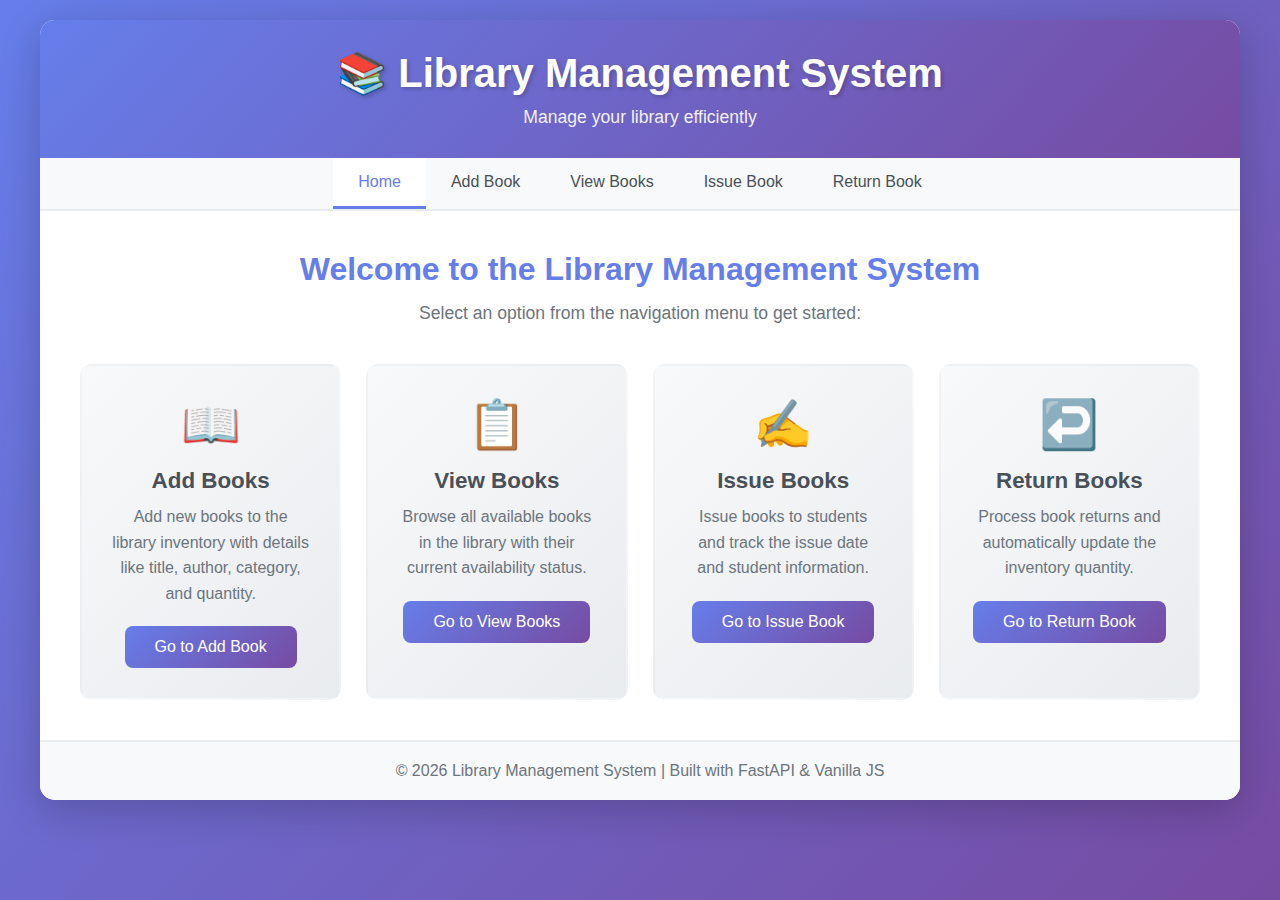
<file: frontend/index.html>
<!DOCTYPE html>
<html lang="en">
<head>
    <meta charset="UTF-8">
    <meta name="viewport" content="width=device-width, initial-scale=1.0">
    <title>Library Management System - Home</title>
    <link rel="stylesheet" href="styles.css">
</head>
<body>
    <div class="container">
        <header>
            <h1>📚 Library Management System</h1>
            <p class="subtitle">Manage your library efficiently</p>
        </header>

        <nav class="navigation">
            <a href="index.html" class="nav-link active">Home</a>
            <a href="add-book.html" class="nav-link">Add Book</a>
            <a href="view-books.html" class="nav-link">View Books</a>
            <a href="issue-book.html" class="nav-link">Issue Book</a>
            <a href="return-book.html" class="nav-link">Return Book</a>
        </nav>

        <main class="main-content">
            <div class="welcome-section">
                <h2>Welcome to the Library Management System</h2>
                <p>Select an option from the navigation menu to get started:</p>
            </div>

            <div class="features-grid">
                <div class="feature-card">
                    <div class="feature-icon">📖</div>
                    <h3>Add Books</h3>
                    <p>Add new books to the library inventory with details like title, author, category, and quantity.</p>
                    <a href="add-book.html" class="btn btn-primary">Go to Add Book</a>
                </div>

                <div class="feature-card">
                    <div class="feature-icon">📋</div>
                    <h3>View Books</h3>
                    <p>Browse all available books in the library with their current availability status.</p>
                    <a href="view-books.html" class="btn btn-primary">Go to View Books</a>
                </div>

                <div class="feature-card">
                    <div class="feature-icon">✍️</div>
                    <h3>Issue Books</h3>
                    <p>Issue books to students and track the issue date and student information.</p>
                    <a href="issue-book.html" class="btn btn-primary">Go to Issue Book</a>
                </div>

                <div class="feature-card">
                    <div class="feature-icon">↩️</div>
                    <h3>Return Books</h3>
                    <p>Process book returns and automatically update the inventory quantity.</p>
                    <a href="return-book.html" class="btn btn-primary">Go to Return Book</a>
                </div>
            </div>
        </main>

        <footer>
            <p>&copy; 2026 Library Management System | Built with FastAPI & Vanilla JS</p>
        </footer>
    </div>
</body>
</html>
</file>
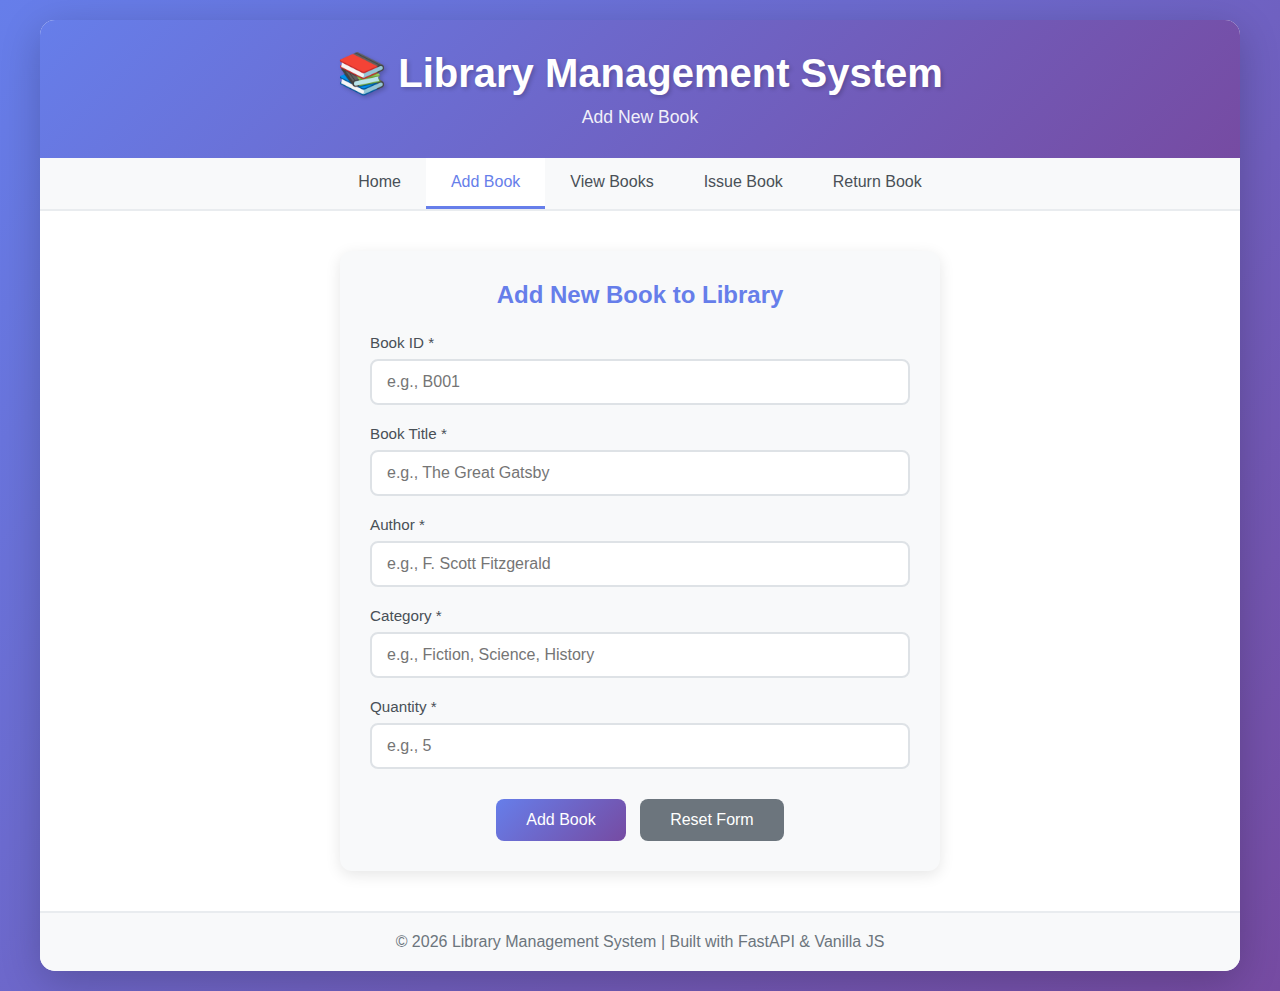
<file: frontend/add-book.html>
<!DOCTYPE html>
<html lang="en">

<head>
    <meta charset="UTF-8">
    <meta name="viewport" content="width=device-width, initial-scale=1.0">
    <title>Add Book - Library Management System</title>
    <link rel="stylesheet" href="styles.css">
</head>

<body>
    <div class="container">
        <header>
            <h1>📚 Library Management System</h1>
            <p class="subtitle">Add New Book</p>
        </header>

        <nav class="navigation">
            <a href="index.html" class="nav-link">Home</a>
            <a href="add-book.html" class="nav-link active">Add Book</a>
            <a href="view-books.html" class="nav-link">View Books</a>
            <a href="issue-book.html" class="nav-link">Issue Book</a>
            <a href="return-book.html" class="nav-link">Return Book</a>
        </nav>

        <main class="main-content">
            <div id="alertContainer"></div>

            <div class="form-container">
                <h2 style="text-align: center; color: #667eea; margin-bottom: 25px;">Add New Book to Library</h2>

                <form id="addBookForm">
                    <div class="form-group">
                        <label for="bookId">Book ID *</label>
                        <input type="text" id="bookId" name="bookId" required placeholder="e.g., B001">
                    </div>

                    <div class="form-group">
                        <label for="title">Book Title *</label>
                        <input type="text" id="title" name="title" required placeholder="e.g., The Great Gatsby">
                    </div>

                    <div class="form-group">
                        <label for="author">Author *</label>
                        <input type="text" id="author" name="author" required placeholder="e.g., F. Scott Fitzgerald">
                    </div>

                    <div class="form-group">
                        <label for="category">Category *</label>
                        <input type="text" id="category" name="category" required
                            placeholder="e.g., Fiction, Science, History">
                    </div>

                    <div class="form-group">
                        <label for="quantity">Quantity *</label>
                        <input type="number" id="quantity" name="quantity" required min="0" placeholder="e.g., 5">
                    </div>

                    <div style="text-align: center; margin-top: 30px;">
                        <button type="submit" class="btn btn-primary">Add Book</button>
                        <button type="reset" class="btn btn-secondary" style="margin-left: 10px;">Reset Form</button>
                    </div>
                </form>
            </div>
        </main>

        <footer>
            <p>&copy; 2026 Library Management System | Built with FastAPI & Vanilla JS</p>
        </footer>
    </div>

    <script src="add-book.js"></script>
</body>

</html>
</file>
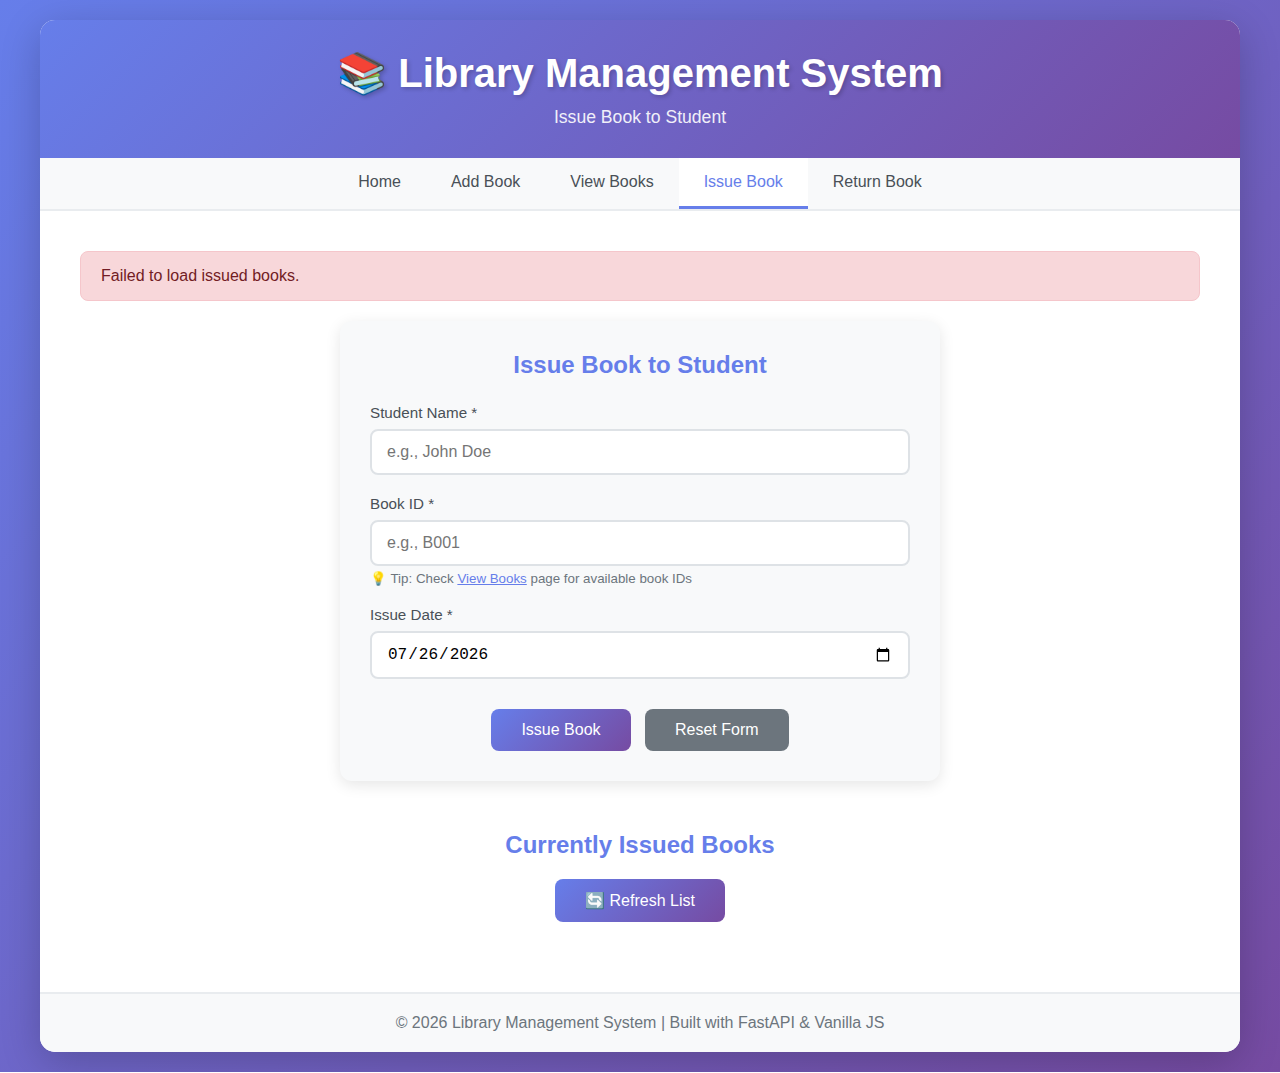
<file: frontend/issue-book.html>
<!DOCTYPE html>
<html lang="en">

<head>
    <meta charset="UTF-8">
    <meta name="viewport" content="width=device-width, initial-scale=1.0">
    <title>Issue Book - Library Management System</title>
    <link rel="stylesheet" href="styles.css">
</head>

<body>
    <div class="container">
        <header>
            <h1>📚 Library Management System</h1>
            <p class="subtitle">Issue Book to Student</p>
        </header>

        <nav class="navigation">
            <a href="index.html" class="nav-link">Home</a>
            <a href="add-book.html" class="nav-link">Add Book</a>
            <a href="view-books.html" class="nav-link">View Books</a>
            <a href="issue-book.html" class="nav-link active">Issue Book</a>
            <a href="return-book.html" class="nav-link">Return Book</a>
        </nav>

        <main class="main-content">
            <div id="alertContainer"></div>

            <div class="form-container">
                <h2 style="text-align: center; color: #667eea; margin-bottom: 25px;">Issue Book to Student</h2>

                <form id="issueBookForm">
                    <div class="form-group">
                        <label for="studentName">Student Name *</label>
                        <input type="text" id="studentName" name="studentName" required placeholder="e.g., John Doe">
                    </div>

                    <div class="form-group">
                        <label for="bookId">Book ID *</label>
                        <input type="text" id="bookId" name="bookId" required placeholder="e.g., B001">
                        <small style="color: #6c757d; display: block; margin-top: 5px;">
                            💡 Tip: Check <a href="view-books.html" style="color: #667eea;">View Books</a> page for
                            available book IDs
                        </small>
                    </div>

                    <div class="form-group">
                        <label for="issueDate">Issue Date *</label>
                        <input type="date" id="issueDate" name="issueDate" required>
                    </div>

                    <div style="text-align: center; margin-top: 30px;">
                        <button type="submit" class="btn btn-primary">Issue Book</button>
                        <button type="reset" class="btn btn-secondary" style="margin-left: 10px;">Reset Form</button>
                    </div>
                </form>
            </div>

            <!-- Currently Issued Books Section -->
            <div style="margin-top: 50px;">
                <h2 style="text-align: center; color: #667eea; margin-bottom: 20px;">Currently Issued Books</h2>
                <div style="text-align: center; margin-bottom: 15px;">
                    <button onclick="loadIssuedBooks()" class="btn btn-primary">🔄 Refresh List</button>
                </div>

                <div id="loadingSpinner" class="loading" style="display: none;">
                    <div class="spinner"></div>
                    <p>Loading issued books...</p>
                </div>

                <div class="table-container">
                    <table id="issuedBooksTable">
                        <thead>
                            <tr>
                                <th>Record ID</th>
                                <th>Student Name</th>
                                <th>Book ID</th>
                                <th>Book Title</th>
                                <th>Author</th>
                                <th>Issue Date</th>
                                <th>Status</th>
                            </tr>
                        </thead>
                        <tbody id="issuedBooksTableBody">
                            <!-- Issued books will be loaded here -->
                        </tbody>
                    </table>
                </div>

                <div id="emptyMessage" style="text-align: center; padding: 40px; display: none;">
                    <p style="font-size: 1.2rem; color: #6c757d;">📚 No books currently issued.</p>
                </div>
            </div>
        </main>

        <footer>
            <p>&copy; 2026 Library Management System | Built with FastAPI & Vanilla JS</p>
        </footer>
    </div>

    <script src="issue-book.js"></script>
</body>

</html>
</file>
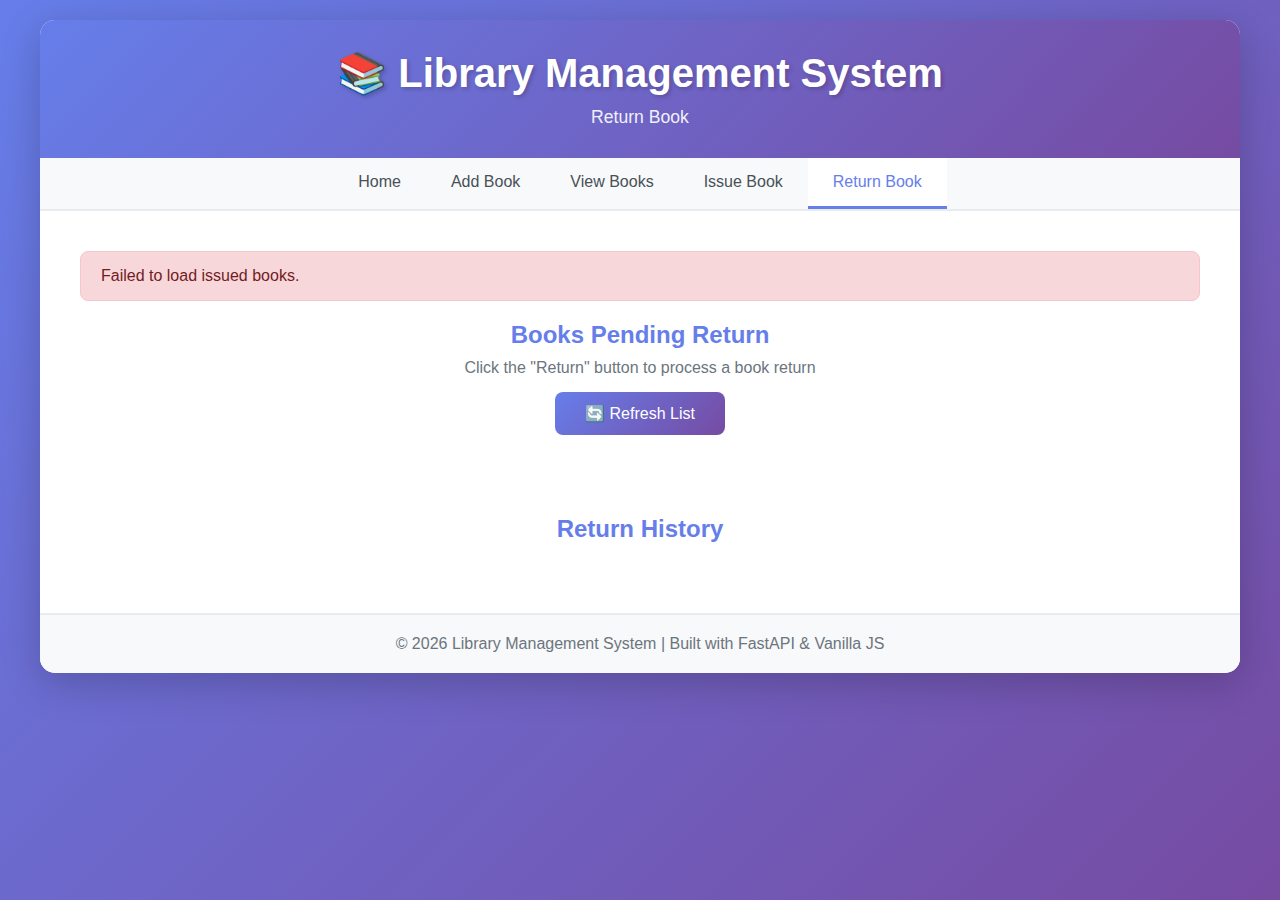
<file: frontend/return-book.html>
<!DOCTYPE html>
<html lang="en">

<head>
    <meta charset="UTF-8">
    <meta name="viewport" content="width=device-width, initial-scale=1.0">
    <title>Return Book - Library Management System</title>
    <link rel="stylesheet" href="styles.css">
</head>

<body>
    <div class="container">
        <header>
            <h1>📚 Library Management System</h1>
            <p class="subtitle">Return Book</p>
        </header>

        <nav class="navigation">
            <a href="index.html" class="nav-link">Home</a>
            <a href="add-book.html" class="nav-link">Add Book</a>
            <a href="view-books.html" class="nav-link">View Books</a>
            <a href="issue-book.html" class="nav-link">Issue Book</a>
            <a href="return-book.html" class="nav-link active">Return Book</a>
        </nav>

        <main class="main-content">
            <div id="alertContainer"></div>

            <div style="text-align: center; margin-bottom: 30px;">
                <h2 style="color: #667eea;">Books Pending Return</h2>
                <p style="color: #6c757d; margin-top: 10px;">Click the "Return" button to process a book return</p>
                <button onclick="loadIssuedBooks()" class="btn btn-primary" style="margin-top: 15px;">
                    🔄 Refresh List
                </button>
            </div>

            <div id="loadingSpinner" class="loading" style="display: none;">
                <div class="spinner"></div>
                <p>Loading issued books...</p>
            </div>

            <div class="table-container">
                <table id="issuedBooksTable">
                    <thead>
                        <tr>
                            <th>Record ID</th>
                            <th>Student Name</th>
                            <th>Book ID</th>
                            <th>Book Title</th>
                            <th>Author</th>
                            <th>Issue Date</th>
                            <th>Action</th>
                        </tr>
                    </thead>
                    <tbody id="issuedBooksTableBody">
                        <!-- Issued books will be loaded here -->
                    </tbody>
                </table>
            </div>

            <div id="emptyMessage" style="text-align: center; padding: 40px; display: none;">
                <p style="font-size: 1.2rem; color: #6c757d;">✅ All books have been returned!</p>
                <a href="issue-book.html" class="btn btn-primary" style="margin-top: 15px;">Issue a Book</a>
            </div>

            <!-- Return History Section -->
            <div style="margin-top: 50px;">
                <h2 style="text-align: center; color: #667eea; margin-bottom: 20px;">Return History</h2>

                <div id="historyLoadingSpinner" class="loading" style="display: none;">
                    <div class="spinner"></div>
                    <p>Loading return history...</p>
                </div>

                <div class="table-container">
                    <table id="returnHistoryTable">
                        <thead>
                            <tr>
                                <th>Record ID</th>
                                <th>Student Name</th>
                                <th>Book Title</th>
                                <th>Issue Date</th>
                                <th>Return Date</th>
                                <th>Status</th>
                            </tr>
                        </thead>
                        <tbody id="returnHistoryTableBody">
                            <!-- Return history will be loaded here -->
                        </tbody>
                    </table>
                </div>

                <div id="historyEmptyMessage" style="text-align: center; padding: 40px; display: none;">
                    <p style="font-size: 1.2rem; color: #6c757d;">📚 No return history available.</p>
                </div>
            </div>
        </main>

        <footer>
            <p>&copy; 2026 Library Management System | Built with FastAPI & Vanilla JS</p>
        </footer>
    </div>

    <script src="return-book.js"></script>
</body>

</html>
</file>
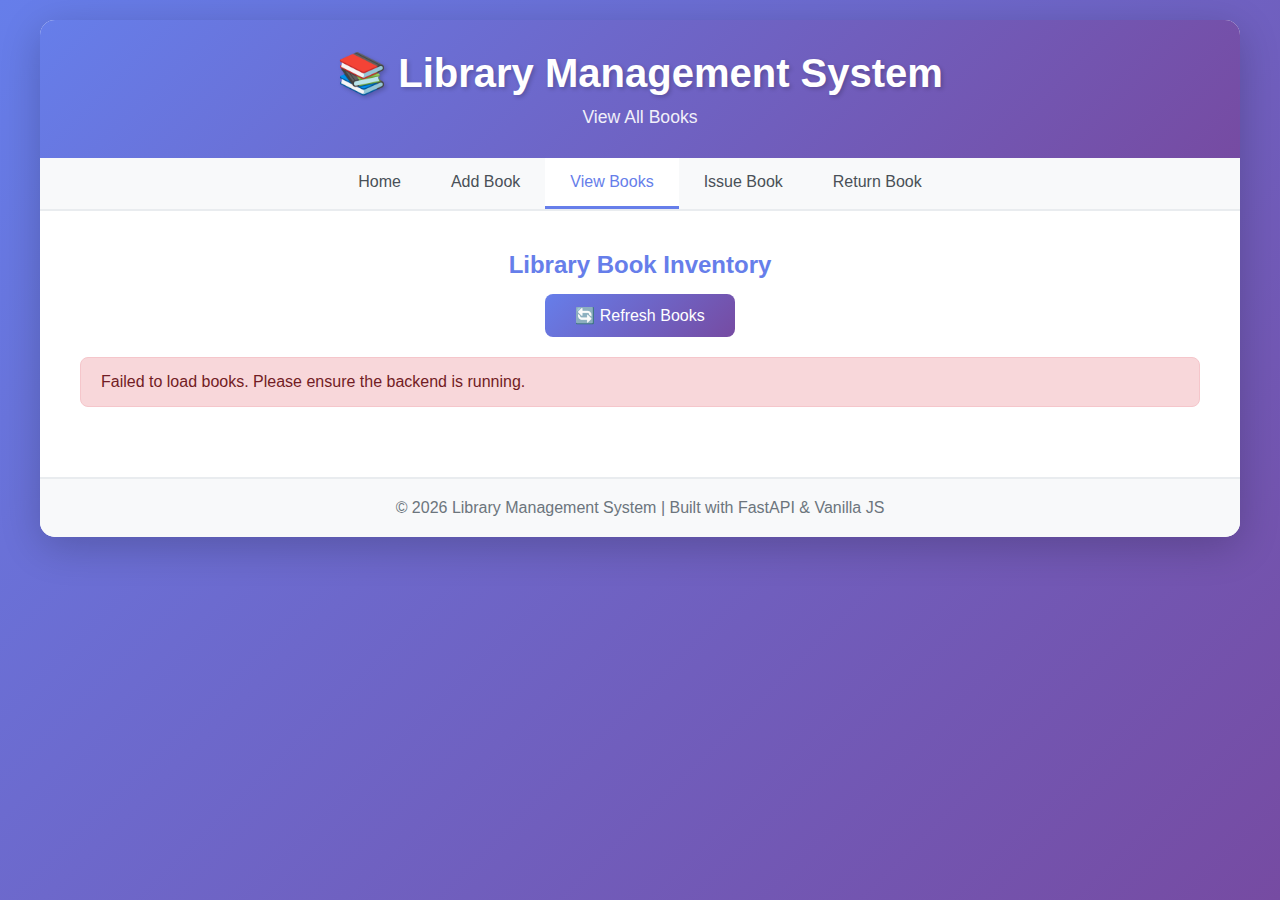
<file: frontend/view-books.html>
<!DOCTYPE html>
<html lang="en">

<head>
    <meta charset="UTF-8">
    <meta name="viewport" content="width=device-width, initial-scale=1.0">
    <title>View Books - Library Management System</title>
    <link rel="stylesheet" href="styles.css">
</head>

<body>
    <div class="container">
        <header>
            <h1>📚 Library Management System</h1>
            <p class="subtitle">View All Books</p>
        </header>

        <nav class="navigation">
            <a href="index.html" class="nav-link">Home</a>
            <a href="add-book.html" class="nav-link">Add Book</a>
            <a href="view-books.html" class="nav-link active">View Books</a>
            <a href="issue-book.html" class="nav-link">Issue Book</a>
            <a href="return-book.html" class="nav-link">Return Book</a>
        </nav>

        <main class="main-content">
            <div style="text-align: center; margin-bottom: 20px;">
                <h2 style="color: #667eea;">Library Book Inventory</h2>
                <button onclick="loadBooks()" class="btn btn-primary" style="margin-top: 15px;">
                    🔄 Refresh Books
                </button>
            </div>

            <div id="loadingSpinner" class="loading" style="display: none;">
                <div class="spinner"></div>
                <p>Loading books...</p>
            </div>

            <div id="alertContainer"></div>

            <div class="table-container">
                <table id="booksTable">
                    <thead>
                        <tr>
                            <th>Book ID</th>
                            <th>Title</th>
                            <th>Author</th>
                            <th>Category</th>
                            <th>Quantity</th>
                            <th>Status</th>
                        </tr>
                    </thead>
                    <tbody id="booksTableBody">
                        <!-- Books will be loaded here dynamically -->
                    </tbody>
                </table>
            </div>

            <div id="emptyMessage" style="text-align: center; padding: 40px; display: none;">
                <p style="font-size: 1.2rem; color: #6c757d;">📚 No books found in the library.</p>
                <a href="add-book.html" class="btn btn-primary" style="margin-top: 15px;">Add Your First Book</a>
            </div>
        </main>

        <footer>
            <p>&copy; 2026 Library Management System | Built with FastAPI & Vanilla JS</p>
        </footer>
    </div>

    <script src="view-books.js"></script>
</body>

</html>
</file>
<file: frontend/styles.css>
/* ============ Global Styles ============ */
* {
    margin: 0;
    padding: 0;
    box-sizing: border-box;
}

body {
    font-family: 'Segoe UI', Tahoma, Geneva, Verdana, sans-serif;
    background: linear-gradient(135deg, #667eea 0%, #764ba2 100%);
    min-height: 100vh;
    padding: 20px;
    color: #333;
}

.container {
    max-width: 1200px;
    margin: 0 auto;
    background: white;
    border-radius: 15px;
    box-shadow: 0 10px 40px rgba(0, 0, 0, 0.2);
    overflow: hidden;
}

/* ============ Header ============ */
header {
    background: linear-gradient(135deg, #667eea 0%, #764ba2 100%);
    color: white;
    padding: 30px;
    text-align: center;
}

header h1 {
    font-size: 2.5rem;
    margin-bottom: 10px;
    text-shadow: 2px 2px 4px rgba(0, 0, 0, 0.2);
}

.subtitle {
    font-size: 1.1rem;
    opacity: 0.9;
}

/* ============ Navigation ============ */
.navigation {
    display: flex;
    justify-content: center;
    background: #f8f9fa;
    padding: 0;
    border-bottom: 2px solid #e9ecef;
    flex-wrap: wrap;
}

.nav-link {
    padding: 15px 25px;
    text-decoration: none;
    color: #495057;
    font-weight: 500;
    transition: all 0.3s ease;
    border-bottom: 3px solid transparent;
}

.nav-link:hover {
    background: #e9ecef;
    color: #667eea;
}

.nav-link.active {
    color: #667eea;
    border-bottom-color: #667eea;
    background: white;
}

/* ============ Main Content ============ */
.main-content {
    padding: 40px;
}

.welcome-section {
    text-align: center;
    margin-bottom: 40px;
}

.welcome-section h2 {
    color: #667eea;
    margin-bottom: 15px;
    font-size: 2rem;
}

.welcome-section p {
    color: #6c757d;
    font-size: 1.1rem;
}

/* ============ Feature Cards ============ */
.features-grid {
    display: grid;
    grid-template-columns: repeat(auto-fit, minmax(250px, 1fr));
    gap: 25px;
    margin-top: 30px;
}

.feature-card {
    background: linear-gradient(135deg, #f8f9fa 0%, #e9ecef 100%);
    padding: 30px;
    border-radius: 12px;
    text-align: center;
    transition: transform 0.3s ease, box-shadow 0.3s ease;
    border: 2px solid transparent;
}

.feature-card:hover {
    transform: translateY(-5px);
    box-shadow: 0 8px 25px rgba(102, 126, 234, 0.3);
    border-color: #667eea;
}

.feature-icon {
    font-size: 3rem;
    margin-bottom: 15px;
}

.feature-card h3 {
    color: #495057;
    margin-bottom: 10px;
    font-size: 1.4rem;
}

.feature-card p {
    color: #6c757d;
    margin-bottom: 20px;
    line-height: 1.6;
}

/* ============ Forms ============ */
.form-container {
    max-width: 600px;
    margin: 0 auto;
    background: #f8f9fa;
    padding: 30px;
    border-radius: 12px;
    box-shadow: 0 4px 15px rgba(0, 0, 0, 0.1);
}

.form-group {
    margin-bottom: 20px;
}

.form-group label {
    display: block;
    margin-bottom: 8px;
    color: #495057;
    font-weight: 500;
    font-size: 0.95rem;
}

.form-group input,
.form-group select {
    width: 100%;
    padding: 12px 15px;
    border: 2px solid #dee2e6;
    border-radius: 8px;
    font-size: 1rem;
    transition: border-color 0.3s ease;
    background: white;
}

.form-group input:focus,
.form-group select:focus {
    outline: none;
    border-color: #667eea;
    box-shadow: 0 0 0 3px rgba(102, 126, 234, 0.1);
}

/* ============ Buttons ============ */
.btn {
    padding: 12px 30px;
    border: none;
    border-radius: 8px;
    font-size: 1rem;
    font-weight: 500;
    cursor: pointer;
    transition: all 0.3s ease;
    text-decoration: none;
    display: inline-block;
}

.btn-primary {
    background: linear-gradient(135deg, #667eea 0%, #764ba2 100%);
    color: white;
}

.btn-primary:hover {
    transform: translateY(-2px);
    box-shadow: 0 5px 15px rgba(102, 126, 234, 0.4);
}

.btn-secondary {
    background: #6c757d;
    color: white;
}

.btn-secondary:hover {
    background: #5a6268;
}

.btn-success {
    background: #28a745;
    color: white;
}

.btn-success:hover {
    background: #218838;
}

.btn-danger {
    background: #dc3545;
    color: white;
}

.btn-danger:hover {
    background: #c82333;
}

/* ============ Tables ============ */
.table-container {
    overflow-x: auto;
    margin-top: 30px;
}

table {
    width: 100%;
    border-collapse: collapse;
    background: white;
    border-radius: 8px;
    overflow: hidden;
    box-shadow: 0 2px 10px rgba(0, 0, 0, 0.1);
}

thead {
    background: linear-gradient(135deg, #667eea 0%, #764ba2 100%);
    color: white;
}

th {
    padding: 15px;
    text-align: left;
    font-weight: 600;
    text-transform: uppercase;
    font-size: 0.85rem;
    letter-spacing: 0.5px;
}

td {
    padding: 15px;
    border-bottom: 1px solid #e9ecef;
}

tbody tr:hover {
    background: #f8f9fa;
}

tbody tr:last-child td {
    border-bottom: none;
}

/* ============ Alerts ============ */
.alert {
    padding: 15px 20px;
    border-radius: 8px;
    margin-bottom: 20px;
    font-weight: 500;
    display: none;
}

.alert.show {
    display: block;
    animation: slideDown 0.3s ease;
}

@keyframes slideDown {
    from {
        opacity: 0;
        transform: translateY(-10px);
    }
    to {
        opacity: 1;
        transform: translateY(0);
    }
}

.alert-success {
    background: #d4edda;
    color: #155724;
    border: 1px solid #c3e6cb;
}

.alert-error {
    background: #f8d7da;
    color: #721c24;
    border: 1px solid #f5c6cb;
}

.alert-info {
    background: #d1ecf1;
    color: #0c5460;
    border: 1px solid #bee5eb;
}

/* ============ Loading Spinner ============ */
.loading {
    text-align: center;
    padding: 20px;
    color: #667eea;
    font-size: 1.1rem;
}

.spinner {
    border: 4px solid #f3f3f3;
    border-top: 4px solid #667eea;
    border-radius: 50%;
    width: 40px;
    height: 40px;
    animation: spin 1s linear infinite;
    margin: 20px auto;
}

@keyframes spin {
    0% { transform: rotate(0deg); }
    100% { transform: rotate(360deg); }
}

/* ============ Footer ============ */
footer {
    background: #f8f9fa;
    padding: 20px;
    text-align: center;
    color: #6c757d;
    border-top: 2px solid #e9ecef;
}

/* ============ Responsive Design ============ */
@media (max-width: 768px) {
    header h1 {
        font-size: 1.8rem;
    }
    
    .navigation {
        flex-direction: column;
    }
    
    .nav-link {
        text-align: center;
    }
    
    .main-content {
        padding: 20px;
    }
    
    .features-grid {
        grid-template-columns: 1fr;
    }
    
    table {
        font-size: 0.9rem;
    }
    
    th, td {
        padding: 10px;
    }
}

/* ============ Status Badges ============ */
.status-badge {
    padding: 5px 12px;
    border-radius: 20px;
    font-size: 0.85rem;
    font-weight: 600;
    text-transform: uppercase;
}

.status-issued {
    background: #fff3cd;
    color: #856404;
}

.status-returned {
    background: #d4edda;
    color: #155724;
}

.status-available {
    background: #d1ecf1;
    color: #0c5460;
}

.status-unavailable {
    background: #f8d7da;
    color: #721c24;
}
</file>
